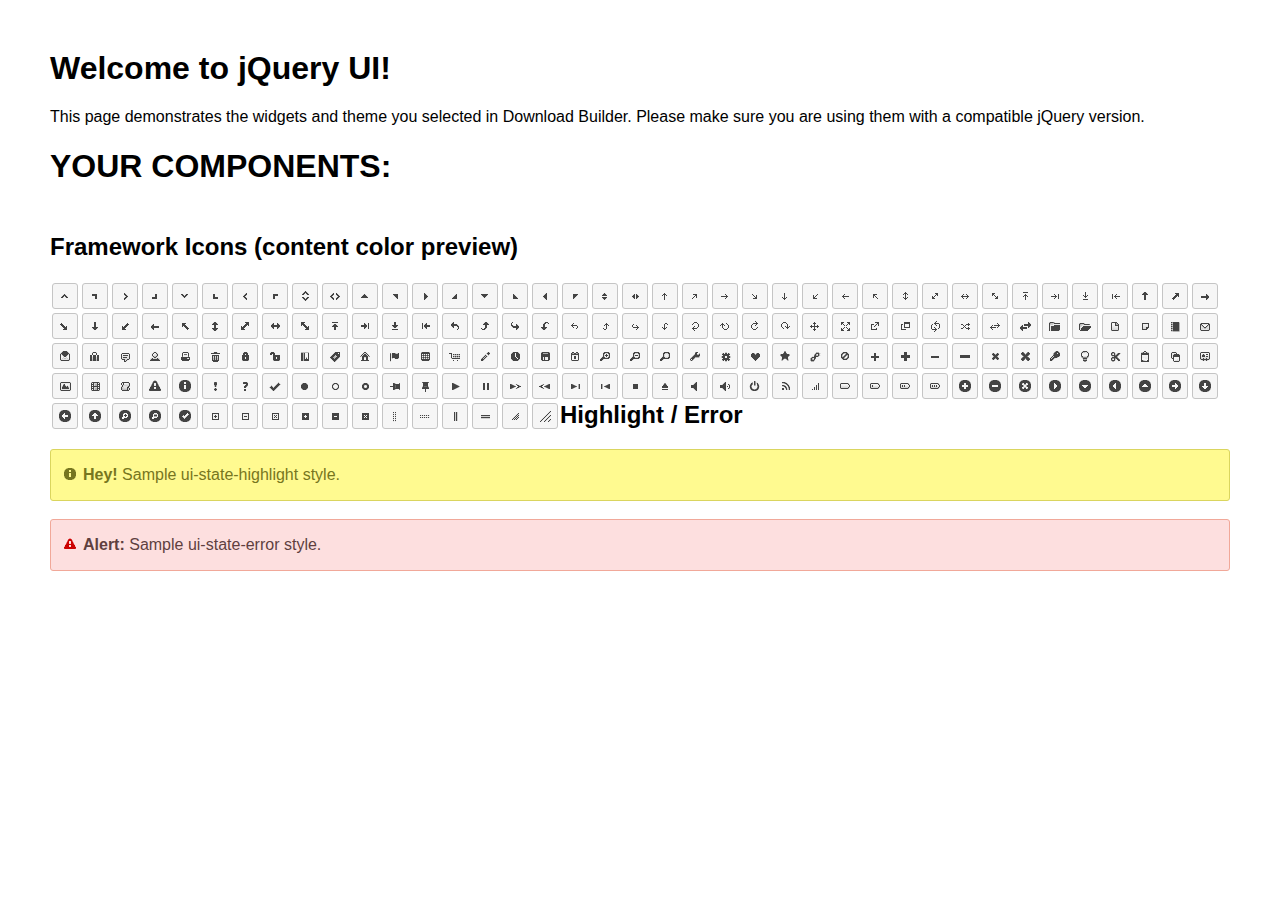
<file: js/jquery-ui-1.14.1.custom/index.html>
<!doctype html>
<html lang="us">
<head>
	<meta charset="utf-8">
	<title>jQuery UI Example Page</title>
	<link href="jquery-ui.css" rel="stylesheet">
	<style>
	body{
		font-family: "Trebuchet MS", sans-serif;
		margin: 50px;
	}
	.demoHeaders {
		margin-top: 2em;
	}
	#dialog-link {
		padding: .4em 1em .4em 20px;
		text-decoration: none;
		position: relative;
	}
	#dialog-link span.ui-icon {
		margin: 0 5px 0 0;
		position: absolute;
		left: .2em;
		top: 50%;
		margin-top: -8px;
	}
	#icons {
		margin: 0;
		padding: 0;
	}
	#icons li {
		margin: 2px;
		position: relative;
		padding: 4px 0;
		cursor: pointer;
		float: left;
		list-style: none;
	}
	#icons span.ui-icon {
		float: left;
		margin: 0 4px;
	}
	.fakewindowcontain .ui-widget-overlay {
		position: absolute;
	}
	select {
		width: 200px;
	}
	</style>
</head>
<body>

<h1>Welcome to jQuery UI!</h1>

<div class="ui-widget">
	<p>This page demonstrates the widgets and theme you selected in Download Builder. Please make sure you are using them with a compatible jQuery version.</p>
</div>

<h1>YOUR COMPONENTS:</h1>









<h2 class="demoHeaders">Framework Icons (content color preview)</h2>
<ul id="icons" class="ui-widget ui-helper-clearfix">
	<li class="ui-state-default ui-corner-all" title=".ui-icon-caret-1-n"><span class="ui-icon ui-icon-caret-1-n"></span></li>
	<li class="ui-state-default ui-corner-all" title=".ui-icon-caret-1-ne"><span class="ui-icon ui-icon-caret-1-ne"></span></li>
	<li class="ui-state-default ui-corner-all" title=".ui-icon-caret-1-e"><span class="ui-icon ui-icon-caret-1-e"></span></li>
	<li class="ui-state-default ui-corner-all" title=".ui-icon-caret-1-se"><span class="ui-icon ui-icon-caret-1-se"></span></li>
	<li class="ui-state-default ui-corner-all" title=".ui-icon-caret-1-s"><span class="ui-icon ui-icon-caret-1-s"></span></li>
	<li class="ui-state-default ui-corner-all" title=".ui-icon-caret-1-sw"><span class="ui-icon ui-icon-caret-1-sw"></span></li>
	<li class="ui-state-default ui-corner-all" title=".ui-icon-caret-1-w"><span class="ui-icon ui-icon-caret-1-w"></span></li>
	<li class="ui-state-default ui-corner-all" title=".ui-icon-caret-1-nw"><span class="ui-icon ui-icon-caret-1-nw"></span></li>
	<li class="ui-state-default ui-corner-all" title=".ui-icon-caret-2-n-s"><span class="ui-icon ui-icon-caret-2-n-s"></span></li>
	<li class="ui-state-default ui-corner-all" title=".ui-icon-caret-2-e-w"><span class="ui-icon ui-icon-caret-2-e-w"></span></li>
	<li class="ui-state-default ui-corner-all" title=".ui-icon-triangle-1-n"><span class="ui-icon ui-icon-triangle-1-n"></span></li>
	<li class="ui-state-default ui-corner-all" title=".ui-icon-triangle-1-ne"><span class="ui-icon ui-icon-triangle-1-ne"></span></li>
	<li class="ui-state-default ui-corner-all" title=".ui-icon-triangle-1-e"><span class="ui-icon ui-icon-triangle-1-e"></span></li>
	<li class="ui-state-default ui-corner-all" title=".ui-icon-triangle-1-se"><span class="ui-icon ui-icon-triangle-1-se"></span></li>
	<li class="ui-state-default ui-corner-all" title=".ui-icon-triangle-1-s"><span class="ui-icon ui-icon-triangle-1-s"></span></li>
	<li class="ui-state-default ui-corner-all" title=".ui-icon-triangle-1-sw"><span class="ui-icon ui-icon-triangle-1-sw"></span></li>
	<li class="ui-state-default ui-corner-all" title=".ui-icon-triangle-1-w"><span class="ui-icon ui-icon-triangle-1-w"></span></li>
	<li class="ui-state-default ui-corner-all" title=".ui-icon-triangle-1-nw"><span class="ui-icon ui-icon-triangle-1-nw"></span></li>
	<li class="ui-state-default ui-corner-all" title=".ui-icon-triangle-2-n-s"><span class="ui-icon ui-icon-triangle-2-n-s"></span></li>
	<li class="ui-state-default ui-corner-all" title=".ui-icon-triangle-2-e-w"><span class="ui-icon ui-icon-triangle-2-e-w"></span></li>
	<li class="ui-state-default ui-corner-all" title=".ui-icon-arrow-1-n"><span class="ui-icon ui-icon-arrow-1-n"></span></li>
	<li class="ui-state-default ui-corner-all" title=".ui-icon-arrow-1-ne"><span class="ui-icon ui-icon-arrow-1-ne"></span></li>
	<li class="ui-state-default ui-corner-all" title=".ui-icon-arrow-1-e"><span class="ui-icon ui-icon-arrow-1-e"></span></li>
	<li class="ui-state-default ui-corner-all" title=".ui-icon-arrow-1-se"><span class="ui-icon ui-icon-arrow-1-se"></span></li>
	<li class="ui-state-default ui-corner-all" title=".ui-icon-arrow-1-s"><span class="ui-icon ui-icon-arrow-1-s"></span></li>
	<li class="ui-state-default ui-corner-all" title=".ui-icon-arrow-1-sw"><span class="ui-icon ui-icon-arrow-1-sw"></span></li>
	<li class="ui-state-default ui-corner-all" title=".ui-icon-arrow-1-w"><span class="ui-icon ui-icon-arrow-1-w"></span></li>
	<li class="ui-state-default ui-corner-all" title=".ui-icon-arrow-1-nw"><span class="ui-icon ui-icon-arrow-1-nw"></span></li>
	<li class="ui-state-default ui-corner-all" title=".ui-icon-arrow-2-n-s"><span class="ui-icon ui-icon-arrow-2-n-s"></span></li>
	<li class="ui-state-default ui-corner-all" title=".ui-icon-arrow-2-ne-sw"><span class="ui-icon ui-icon-arrow-2-ne-sw"></span></li>
	<li class="ui-state-default ui-corner-all" title=".ui-icon-arrow-2-e-w"><span class="ui-icon ui-icon-arrow-2-e-w"></span></li>
	<li class="ui-state-default ui-corner-all" title=".ui-icon-arrow-2-se-nw"><span class="ui-icon ui-icon-arrow-2-se-nw"></span></li>
	<li class="ui-state-default ui-corner-all" title=".ui-icon-arrowstop-1-n"><span class="ui-icon ui-icon-arrowstop-1-n"></span></li>
	<li class="ui-state-default ui-corner-all" title=".ui-icon-arrowstop-1-e"><span class="ui-icon ui-icon-arrowstop-1-e"></span></li>
	<li class="ui-state-default ui-corner-all" title=".ui-icon-arrowstop-1-s"><span class="ui-icon ui-icon-arrowstop-1-s"></span></li>
	<li class="ui-state-default ui-corner-all" title=".ui-icon-arrowstop-1-w"><span class="ui-icon ui-icon-arrowstop-1-w"></span></li>
	<li class="ui-state-default ui-corner-all" title=".ui-icon-arrowthick-1-n"><span class="ui-icon ui-icon-arrowthick-1-n"></span></li>
	<li class="ui-state-default ui-corner-all" title=".ui-icon-arrowthick-1-ne"><span class="ui-icon ui-icon-arrowthick-1-ne"></span></li>
	<li class="ui-state-default ui-corner-all" title=".ui-icon-arrowthick-1-e"><span class="ui-icon ui-icon-arrowthick-1-e"></span></li>
	<li class="ui-state-default ui-corner-all" title=".ui-icon-arrowthick-1-se"><span class="ui-icon ui-icon-arrowthick-1-se"></span></li>
	<li class="ui-state-default ui-corner-all" title=".ui-icon-arrowthick-1-s"><span class="ui-icon ui-icon-arrowthick-1-s"></span></li>
	<li class="ui-state-default ui-corner-all" title=".ui-icon-arrowthick-1-sw"><span class="ui-icon ui-icon-arrowthick-1-sw"></span></li>
	<li class="ui-state-default ui-corner-all" title=".ui-icon-arrowthick-1-w"><span class="ui-icon ui-icon-arrowthick-1-w"></span></li>
	<li class="ui-state-default ui-corner-all" title=".ui-icon-arrowthick-1-nw"><span class="ui-icon ui-icon-arrowthick-1-nw"></span></li>
	<li class="ui-state-default ui-corner-all" title=".ui-icon-arrowthick-2-n-s"><span class="ui-icon ui-icon-arrowthick-2-n-s"></span></li>
	<li class="ui-state-default ui-corner-all" title=".ui-icon-arrowthick-2-ne-sw"><span class="ui-icon ui-icon-arrowthick-2-ne-sw"></span></li>
	<li class="ui-state-default ui-corner-all" title=".ui-icon-arrowthick-2-e-w"><span class="ui-icon ui-icon-arrowthick-2-e-w"></span></li>
	<li class="ui-state-default ui-corner-all" title=".ui-icon-arrowthick-2-se-nw"><span class="ui-icon ui-icon-arrowthick-2-se-nw"></span></li>
	<li class="ui-state-default ui-corner-all" title=".ui-icon-arrowthickstop-1-n"><span class="ui-icon ui-icon-arrowthickstop-1-n"></span></li>
	<li class="ui-state-default ui-corner-all" title=".ui-icon-arrowthickstop-1-e"><span class="ui-icon ui-icon-arrowthickstop-1-e"></span></li>
	<li class="ui-state-default ui-corner-all" title=".ui-icon-arrowthickstop-1-s"><span class="ui-icon ui-icon-arrowthickstop-1-s"></span></li>
	<li class="ui-state-default ui-corner-all" title=".ui-icon-arrowthickstop-1-w"><span class="ui-icon ui-icon-arrowthickstop-1-w"></span></li>
	<li class="ui-state-default ui-corner-all" title=".ui-icon-arrowreturnthick-1-w"><span class="ui-icon ui-icon-arrowreturnthick-1-w"></span></li>
	<li class="ui-state-default ui-corner-all" title=".ui-icon-arrowreturnthick-1-n"><span class="ui-icon ui-icon-arrowreturnthick-1-n"></span></li>
	<li class="ui-state-default ui-corner-all" title=".ui-icon-arrowreturnthick-1-e"><span class="ui-icon ui-icon-arrowreturnthick-1-e"></span></li>
	<li class="ui-state-default ui-corner-all" title=".ui-icon-arrowreturnthick-1-s"><span class="ui-icon ui-icon-arrowreturnthick-1-s"></span></li>
	<li class="ui-state-default ui-corner-all" title=".ui-icon-arrowreturn-1-w"><span class="ui-icon ui-icon-arrowreturn-1-w"></span></li>
	<li class="ui-state-default ui-corner-all" title=".ui-icon-arrowreturn-1-n"><span class="ui-icon ui-icon-arrowreturn-1-n"></span></li>
	<li class="ui-state-default ui-corner-all" title=".ui-icon-arrowreturn-1-e"><span class="ui-icon ui-icon-arrowreturn-1-e"></span></li>
	<li class="ui-state-default ui-corner-all" title=".ui-icon-arrowreturn-1-s"><span class="ui-icon ui-icon-arrowreturn-1-s"></span></li>
	<li class="ui-state-default ui-corner-all" title=".ui-icon-arrowrefresh-1-w"><span class="ui-icon ui-icon-arrowrefresh-1-w"></span></li>
	<li class="ui-state-default ui-corner-all" title=".ui-icon-arrowrefresh-1-n"><span class="ui-icon ui-icon-arrowrefresh-1-n"></span></li>
	<li class="ui-state-default ui-corner-all" title=".ui-icon-arrowrefresh-1-e"><span class="ui-icon ui-icon-arrowrefresh-1-e"></span></li>
	<li class="ui-state-default ui-corner-all" title=".ui-icon-arrowrefresh-1-s"><span class="ui-icon ui-icon-arrowrefresh-1-s"></span></li>
	<li class="ui-state-default ui-corner-all" title=".ui-icon-arrow-4"><span class="ui-icon ui-icon-arrow-4"></span></li>
	<li class="ui-state-default ui-corner-all" title=".ui-icon-arrow-4-diag"><span class="ui-icon ui-icon-arrow-4-diag"></span></li>
	<li class="ui-state-default ui-corner-all" title=".ui-icon-extlink"><span class="ui-icon ui-icon-extlink"></span></li>
	<li class="ui-state-default ui-corner-all" title=".ui-icon-newwin"><span class="ui-icon ui-icon-newwin"></span></li>
	<li class="ui-state-default ui-corner-all" title=".ui-icon-refresh"><span class="ui-icon ui-icon-refresh"></span></li>
	<li class="ui-state-default ui-corner-all" title=".ui-icon-shuffle"><span class="ui-icon ui-icon-shuffle"></span></li>
	<li class="ui-state-default ui-corner-all" title=".ui-icon-transfer-e-w"><span class="ui-icon ui-icon-transfer-e-w"></span></li>
	<li class="ui-state-default ui-corner-all" title=".ui-icon-transferthick-e-w"><span class="ui-icon ui-icon-transferthick-e-w"></span></li>
	<li class="ui-state-default ui-corner-all" title=".ui-icon-folder-collapsed"><span class="ui-icon ui-icon-folder-collapsed"></span></li>
	<li class="ui-state-default ui-corner-all" title=".ui-icon-folder-open"><span class="ui-icon ui-icon-folder-open"></span></li>
	<li class="ui-state-default ui-corner-all" title=".ui-icon-document"><span class="ui-icon ui-icon-document"></span></li>
	<li class="ui-state-default ui-corner-all" title=".ui-icon-document-b"><span class="ui-icon ui-icon-document-b"></span></li>
	<li class="ui-state-default ui-corner-all" title=".ui-icon-note"><span class="ui-icon ui-icon-note"></span></li>
	<li class="ui-state-default ui-corner-all" title=".ui-icon-mail-closed"><span class="ui-icon ui-icon-mail-closed"></span></li>
	<li class="ui-state-default ui-corner-all" title=".ui-icon-mail-open"><span class="ui-icon ui-icon-mail-open"></span></li>
	<li class="ui-state-default ui-corner-all" title=".ui-icon-suitcase"><span class="ui-icon ui-icon-suitcase"></span></li>
	<li class="ui-state-default ui-corner-all" title=".ui-icon-comment"><span class="ui-icon ui-icon-comment"></span></li>
	<li class="ui-state-default ui-corner-all" title=".ui-icon-person"><span class="ui-icon ui-icon-person"></span></li>
	<li class="ui-state-default ui-corner-all" title=".ui-icon-print"><span class="ui-icon ui-icon-print"></span></li>
	<li class="ui-state-default ui-corner-all" title=".ui-icon-trash"><span class="ui-icon ui-icon-trash"></span></li>
	<li class="ui-state-default ui-corner-all" title=".ui-icon-locked"><span class="ui-icon ui-icon-locked"></span></li>
	<li class="ui-state-default ui-corner-all" title=".ui-icon-unlocked"><span class="ui-icon ui-icon-unlocked"></span></li>
	<li class="ui-state-default ui-corner-all" title=".ui-icon-bookmark"><span class="ui-icon ui-icon-bookmark"></span></li>
	<li class="ui-state-default ui-corner-all" title=".ui-icon-tag"><span class="ui-icon ui-icon-tag"></span></li>
	<li class="ui-state-default ui-corner-all" title=".ui-icon-home"><span class="ui-icon ui-icon-home"></span></li>
	<li class="ui-state-default ui-corner-all" title=".ui-icon-flag"><span class="ui-icon ui-icon-flag"></span></li>
	<li class="ui-state-default ui-corner-all" title=".ui-icon-calculator"><span class="ui-icon ui-icon-calculator"></span></li>
	<li class="ui-state-default ui-corner-all" title=".ui-icon-cart"><span class="ui-icon ui-icon-cart"></span></li>
	<li class="ui-state-default ui-corner-all" title=".ui-icon-pencil"><span class="ui-icon ui-icon-pencil"></span></li>
	<li class="ui-state-default ui-corner-all" title=".ui-icon-clock"><span class="ui-icon ui-icon-clock"></span></li>
	<li class="ui-state-default ui-corner-all" title=".ui-icon-disk"><span class="ui-icon ui-icon-disk"></span></li>
	<li class="ui-state-default ui-corner-all" title=".ui-icon-calendar"><span class="ui-icon ui-icon-calendar"></span></li>
	<li class="ui-state-default ui-corner-all" title=".ui-icon-zoomin"><span class="ui-icon ui-icon-zoomin"></span></li>
	<li class="ui-state-default ui-corner-all" title=".ui-icon-zoomout"><span class="ui-icon ui-icon-zoomout"></span></li>
	<li class="ui-state-default ui-corner-all" title=".ui-icon-search"><span class="ui-icon ui-icon-search"></span></li>
	<li class="ui-state-default ui-corner-all" title=".ui-icon-wrench"><span class="ui-icon ui-icon-wrench"></span></li>
	<li class="ui-state-default ui-corner-all" title=".ui-icon-gear"><span class="ui-icon ui-icon-gear"></span></li>
	<li class="ui-state-default ui-corner-all" title=".ui-icon-heart"><span class="ui-icon ui-icon-heart"></span></li>
	<li class="ui-state-default ui-corner-all" title=".ui-icon-star"><span class="ui-icon ui-icon-star"></span></li>
	<li class="ui-state-default ui-corner-all" title=".ui-icon-link"><span class="ui-icon ui-icon-link"></span></li>
	<li class="ui-state-default ui-corner-all" title=".ui-icon-cancel"><span class="ui-icon ui-icon-cancel"></span></li>
	<li class="ui-state-default ui-corner-all" title=".ui-icon-plus"><span class="ui-icon ui-icon-plus"></span></li>
	<li class="ui-state-default ui-corner-all" title=".ui-icon-plusthick"><span class="ui-icon ui-icon-plusthick"></span></li>
	<li class="ui-state-default ui-corner-all" title=".ui-icon-minus"><span class="ui-icon ui-icon-minus"></span></li>
	<li class="ui-state-default ui-corner-all" title=".ui-icon-minusthick"><span class="ui-icon ui-icon-minusthick"></span></li>
	<li class="ui-state-default ui-corner-all" title=".ui-icon-close"><span class="ui-icon ui-icon-close"></span></li>
	<li class="ui-state-default ui-corner-all" title=".ui-icon-closethick"><span class="ui-icon ui-icon-closethick"></span></li>
	<li class="ui-state-default ui-corner-all" title=".ui-icon-key"><span class="ui-icon ui-icon-key"></span></li>
	<li class="ui-state-default ui-corner-all" title=".ui-icon-lightbulb"><span class="ui-icon ui-icon-lightbulb"></span></li>
	<li class="ui-state-default ui-corner-all" title=".ui-icon-scissors"><span class="ui-icon ui-icon-scissors"></span></li>
	<li class="ui-state-default ui-corner-all" title=".ui-icon-clipboard"><span class="ui-icon ui-icon-clipboard"></span></li>
	<li class="ui-state-default ui-corner-all" title=".ui-icon-copy"><span class="ui-icon ui-icon-copy"></span></li>
	<li class="ui-state-default ui-corner-all" title=".ui-icon-contact"><span class="ui-icon ui-icon-contact"></span></li>
	<li class="ui-state-default ui-corner-all" title=".ui-icon-image"><span class="ui-icon ui-icon-image"></span></li>
	<li class="ui-state-default ui-corner-all" title=".ui-icon-video"><span class="ui-icon ui-icon-video"></span></li>
	<li class="ui-state-default ui-corner-all" title=".ui-icon-script"><span class="ui-icon ui-icon-script"></span></li>
	<li class="ui-state-default ui-corner-all" title=".ui-icon-alert"><span class="ui-icon ui-icon-alert"></span></li>
	<li class="ui-state-default ui-corner-all" title=".ui-icon-info"><span class="ui-icon ui-icon-info"></span></li>
	<li class="ui-state-default ui-corner-all" title=".ui-icon-notice"><span class="ui-icon ui-icon-notice"></span></li>
	<li class="ui-state-default ui-corner-all" title=".ui-icon-help"><span class="ui-icon ui-icon-help"></span></li>
	<li class="ui-state-default ui-corner-all" title=".ui-icon-check"><span class="ui-icon ui-icon-check"></span></li>
	<li class="ui-state-default ui-corner-all" title=".ui-icon-bullet"><span class="ui-icon ui-icon-bullet"></span></li>
	<li class="ui-state-default ui-corner-all" title=".ui-icon-radio-off"><span class="ui-icon ui-icon-radio-off"></span></li>
	<li class="ui-state-default ui-corner-all" title=".ui-icon-radio-on"><span class="ui-icon ui-icon-radio-on"></span></li>
	<li class="ui-state-default ui-corner-all" title=".ui-icon-pin-w"><span class="ui-icon ui-icon-pin-w"></span></li>
	<li class="ui-state-default ui-corner-all" title=".ui-icon-pin-s"><span class="ui-icon ui-icon-pin-s"></span></li>
	<li class="ui-state-default ui-corner-all" title=".ui-icon-play"><span class="ui-icon ui-icon-play"></span></li>
	<li class="ui-state-default ui-corner-all" title=".ui-icon-pause"><span class="ui-icon ui-icon-pause"></span></li>
	<li class="ui-state-default ui-corner-all" title=".ui-icon-seek-next"><span class="ui-icon ui-icon-seek-next"></span></li>
	<li class="ui-state-default ui-corner-all" title=".ui-icon-seek-prev"><span class="ui-icon ui-icon-seek-prev"></span></li>
	<li class="ui-state-default ui-corner-all" title=".ui-icon-seek-end"><span class="ui-icon ui-icon-seek-end"></span></li>
	<li class="ui-state-default ui-corner-all" title=".ui-icon-seek-first"><span class="ui-icon ui-icon-seek-first"></span></li>
	<li class="ui-state-default ui-corner-all" title=".ui-icon-stop"><span class="ui-icon ui-icon-stop"></span></li>
	<li class="ui-state-default ui-corner-all" title=".ui-icon-eject"><span class="ui-icon ui-icon-eject"></span></li>
	<li class="ui-state-default ui-corner-all" title=".ui-icon-volume-off"><span class="ui-icon ui-icon-volume-off"></span></li>
	<li class="ui-state-default ui-corner-all" title=".ui-icon-volume-on"><span class="ui-icon ui-icon-volume-on"></span></li>
	<li class="ui-state-default ui-corner-all" title=".ui-icon-power"><span class="ui-icon ui-icon-power"></span></li>
	<li class="ui-state-default ui-corner-all" title=".ui-icon-signal-diag"><span class="ui-icon ui-icon-signal-diag"></span></li>
	<li class="ui-state-default ui-corner-all" title=".ui-icon-signal"><span class="ui-icon ui-icon-signal"></span></li>
	<li class="ui-state-default ui-corner-all" title=".ui-icon-battery-0"><span class="ui-icon ui-icon-battery-0"></span></li>
	<li class="ui-state-default ui-corner-all" title=".ui-icon-battery-1"><span class="ui-icon ui-icon-battery-1"></span></li>
	<li class="ui-state-default ui-corner-all" title=".ui-icon-battery-2"><span class="ui-icon ui-icon-battery-2"></span></li>
	<li class="ui-state-default ui-corner-all" title=".ui-icon-battery-3"><span class="ui-icon ui-icon-battery-3"></span></li>
	<li class="ui-state-default ui-corner-all" title=".ui-icon-circle-plus"><span class="ui-icon ui-icon-circle-plus"></span></li>
	<li class="ui-state-default ui-corner-all" title=".ui-icon-circle-minus"><span class="ui-icon ui-icon-circle-minus"></span></li>
	<li class="ui-state-default ui-corner-all" title=".ui-icon-circle-close"><span class="ui-icon ui-icon-circle-close"></span></li>
	<li class="ui-state-default ui-corner-all" title=".ui-icon-circle-triangle-e"><span class="ui-icon ui-icon-circle-triangle-e"></span></li>
	<li class="ui-state-default ui-corner-all" title=".ui-icon-circle-triangle-s"><span class="ui-icon ui-icon-circle-triangle-s"></span></li>
	<li class="ui-state-default ui-corner-all" title=".ui-icon-circle-triangle-w"><span class="ui-icon ui-icon-circle-triangle-w"></span></li>
	<li class="ui-state-default ui-corner-all" title=".ui-icon-circle-triangle-n"><span class="ui-icon ui-icon-circle-triangle-n"></span></li>
	<li class="ui-state-default ui-corner-all" title=".ui-icon-circle-arrow-e"><span class="ui-icon ui-icon-circle-arrow-e"></span></li>
	<li class="ui-state-default ui-corner-all" title=".ui-icon-circle-arrow-s"><span class="ui-icon ui-icon-circle-arrow-s"></span></li>
	<li class="ui-state-default ui-corner-all" title=".ui-icon-circle-arrow-w"><span class="ui-icon ui-icon-circle-arrow-w"></span></li>
	<li class="ui-state-default ui-corner-all" title=".ui-icon-circle-arrow-n"><span class="ui-icon ui-icon-circle-arrow-n"></span></li>
	<li class="ui-state-default ui-corner-all" title=".ui-icon-circle-zoomin"><span class="ui-icon ui-icon-circle-zoomin"></span></li>
	<li class="ui-state-default ui-corner-all" title=".ui-icon-circle-zoomout"><span class="ui-icon ui-icon-circle-zoomout"></span></li>
	<li class="ui-state-default ui-corner-all" title=".ui-icon-circle-check"><span class="ui-icon ui-icon-circle-check"></span></li>
	<li class="ui-state-default ui-corner-all" title=".ui-icon-circlesmall-plus"><span class="ui-icon ui-icon-circlesmall-plus"></span></li>
	<li class="ui-state-default ui-corner-all" title=".ui-icon-circlesmall-minus"><span class="ui-icon ui-icon-circlesmall-minus"></span></li>
	<li class="ui-state-default ui-corner-all" title=".ui-icon-circlesmall-close"><span class="ui-icon ui-icon-circlesmall-close"></span></li>
	<li class="ui-state-default ui-corner-all" title=".ui-icon-squaresmall-plus"><span class="ui-icon ui-icon-squaresmall-plus"></span></li>
	<li class="ui-state-default ui-corner-all" title=".ui-icon-squaresmall-minus"><span class="ui-icon ui-icon-squaresmall-minus"></span></li>
	<li class="ui-state-default ui-corner-all" title=".ui-icon-squaresmall-close"><span class="ui-icon ui-icon-squaresmall-close"></span></li>
	<li class="ui-state-default ui-corner-all" title=".ui-icon-grip-dotted-vertical"><span class="ui-icon ui-icon-grip-dotted-vertical"></span></li>
	<li class="ui-state-default ui-corner-all" title=".ui-icon-grip-dotted-horizontal"><span class="ui-icon ui-icon-grip-dotted-horizontal"></span></li>
	<li class="ui-state-default ui-corner-all" title=".ui-icon-grip-solid-vertical"><span class="ui-icon ui-icon-grip-solid-vertical"></span></li>
	<li class="ui-state-default ui-corner-all" title=".ui-icon-grip-solid-horizontal"><span class="ui-icon ui-icon-grip-solid-horizontal"></span></li>
	<li class="ui-state-default ui-corner-all" title=".ui-icon-gripsmall-diagonal-se"><span class="ui-icon ui-icon-gripsmall-diagonal-se"></span></li>
	<li class="ui-state-default ui-corner-all" title=".ui-icon-grip-diagonal-se"><span class="ui-icon ui-icon-grip-diagonal-se"></span></li>
</ul>








<!-- Highlight / Error -->
<h2 class="demoHeaders">Highlight / Error</h2>
<div class="ui-widget">
	<div class="ui-state-highlight ui-corner-all" style="margin-top: 20px; padding: 0 .7em;">
		<p><span class="ui-icon ui-icon-info" style="float: left; margin-right: .3em;"></span>
		<strong>Hey!</strong> Sample ui-state-highlight style.</p>
	</div>
</div>
<br>
<div class="ui-widget">
	<div class="ui-state-error ui-corner-all" style="padding: 0 .7em;">
		<p><span class="ui-icon ui-icon-alert" style="float: left; margin-right: .3em;"></span>
		<strong>Alert:</strong> Sample ui-state-error style.</p>
	</div>
</div>

<script src="external/jquery/jquery.js"></script>
<script src="jquery-ui.js"></script>
<script>














// Hover states on the static widgets
$( "#dialog-link, #icons li" ).hover(
	function() {
		$( this ).addClass( "ui-state-hover" );
	},
	function() {
		$( this ).removeClass( "ui-state-hover" );
	}
);
</script>
</body>
</html>
</file>
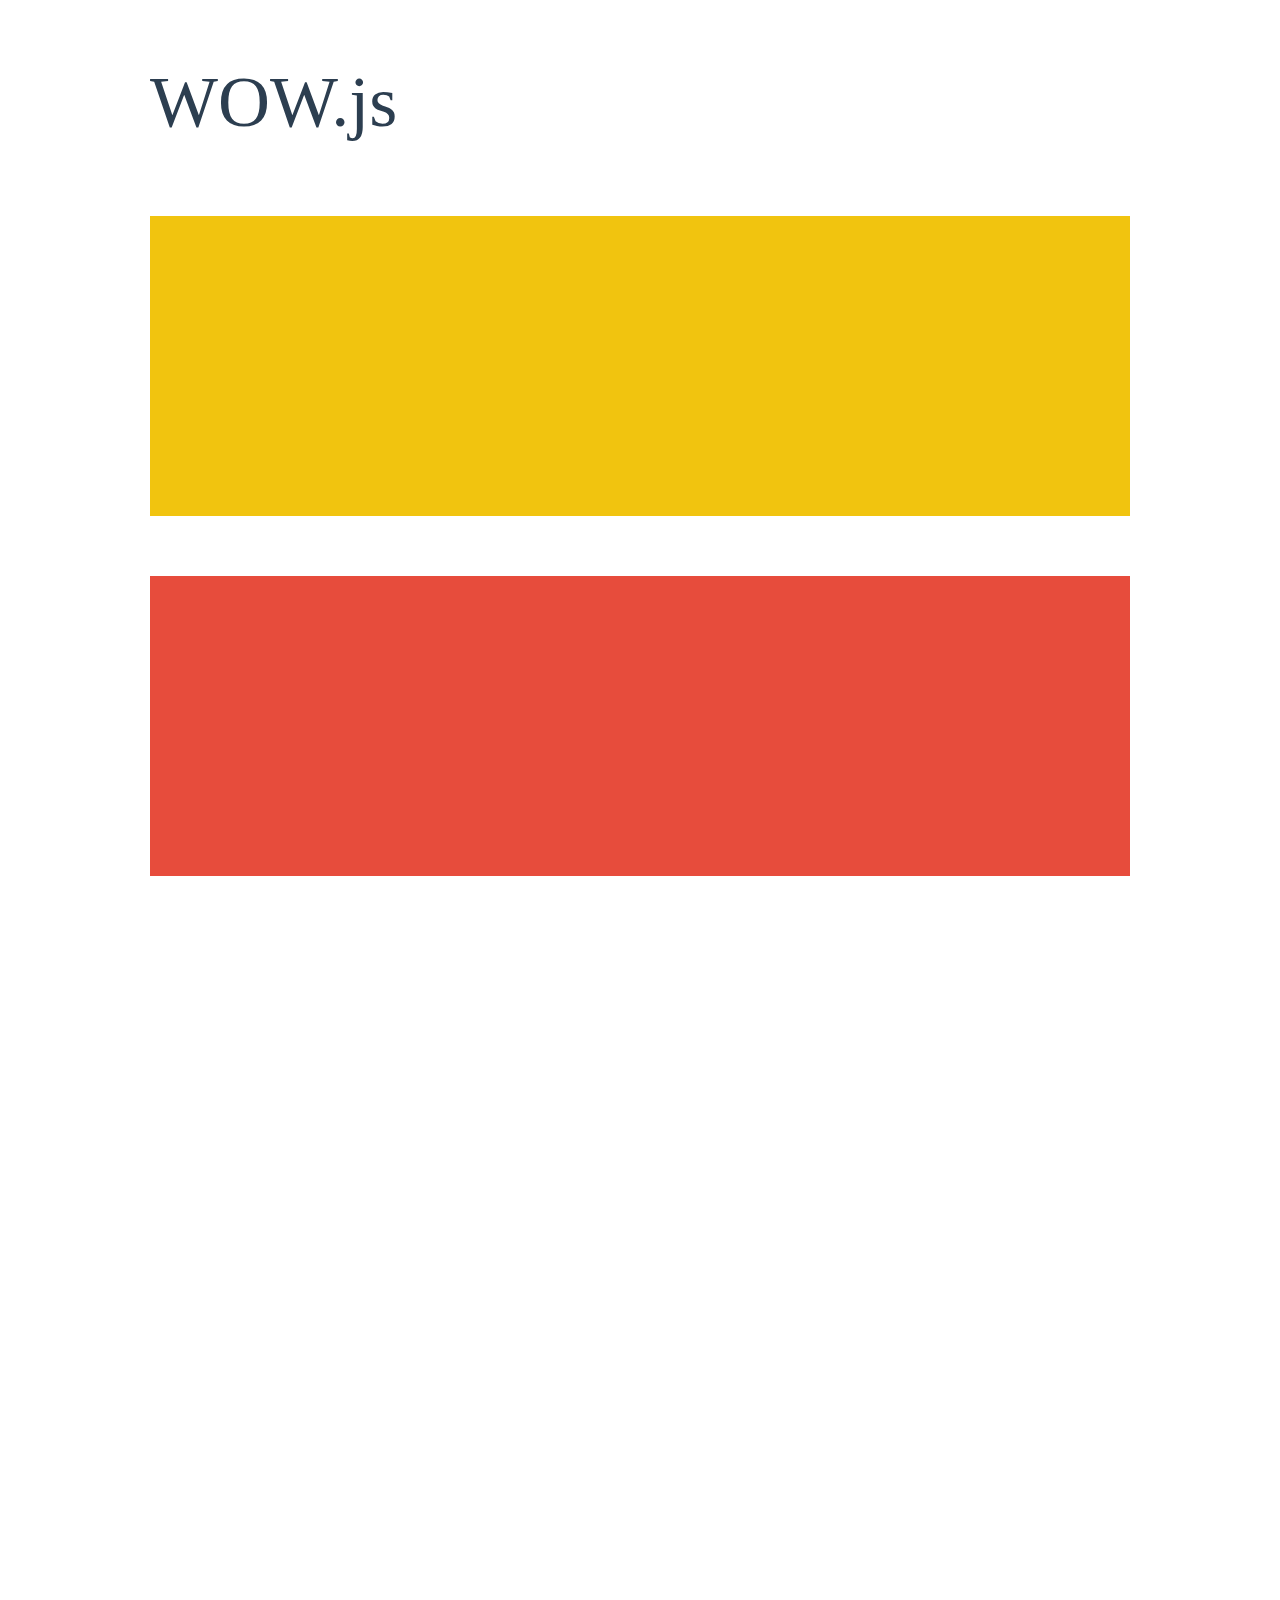
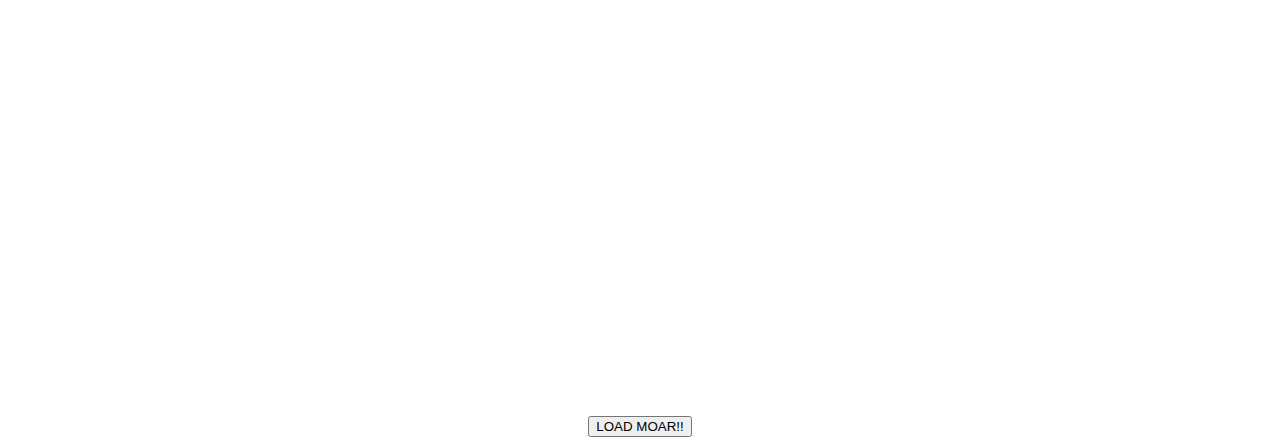
<file: js/wow/demo.html>
<!doctype html>

<html lang="en">
<head>
  <meta charset="utf-8">
  <title>WOW</title>
  <link rel="stylesheet" href="css/libs/animate.css">
  <link rel="stylesheet" href="css/site.css">
  <style>
    .wow:first-child {
      visibility: hidden;
    }
  </style>
  <!--[if IE]>
    <script src="http://html5shiv.googlecode.com/svn/trunk/html5.js"></script>
  <![endif]-->
</head>

<body>
  <div id="container">
    <header>
      <h1>WOW.js</h1>
    </header>
    <div id="main">
      <section class="wow fadeInDown" style="background-color: #f1c40f;"></section>
      <section class="wow pulse" style="background-color: #e74c3c;" data-wow-iteration="infinite" data-wow-duration="1500ms"></section>
      <section class="section--purple wow slideInRight" data-wow-delay="2s"></section>
      <section class="section--blue wow bounceInLeft" data-wow-offset="300"></section>
      <section class="section--green wow slideInLeft" data-wow-duration="4s"></section>
      <button id="moar">LOAD MOAR!!</button>
    </div>
  </div>
  <script src="dist/wow.js"></script>
  <script>
    wow = new WOW(
      {
        animateClass: 'animated',
        offset:       100,
        callback:     function(box) {
          console.log("WOW: animating <" + box.tagName.toLowerCase() + ">")
        }
      }
    );
    wow.init();
    document.getElementById('moar').onclick = function() {
      var section = document.createElement('section');
      section.className = 'section--purple wow fadeInDown';
      this.parentNode.insertBefore(section, this);
    };
  </script>
</body>
</html>
</file>
<file: js/wow/css/site.css>
h1 {
  font-size:     72px;
  line-height:   1.5;
  color: #2c3e50;
  font-weight:   100;
}

#container {
  width:  980px;
  margin: 0 auto;
}

section {
  height: 300px;
  margin: 60px 0;
}

.section--purple {
  background-color: #9b59b6;
}

.section--blue {
  background-color: #3498db;
}

.section--green {
  background-color: #2ecc71;
}

#main {
  text-align: center;
}

#more {
  margin: 20px auto 48px;
}
</file>
